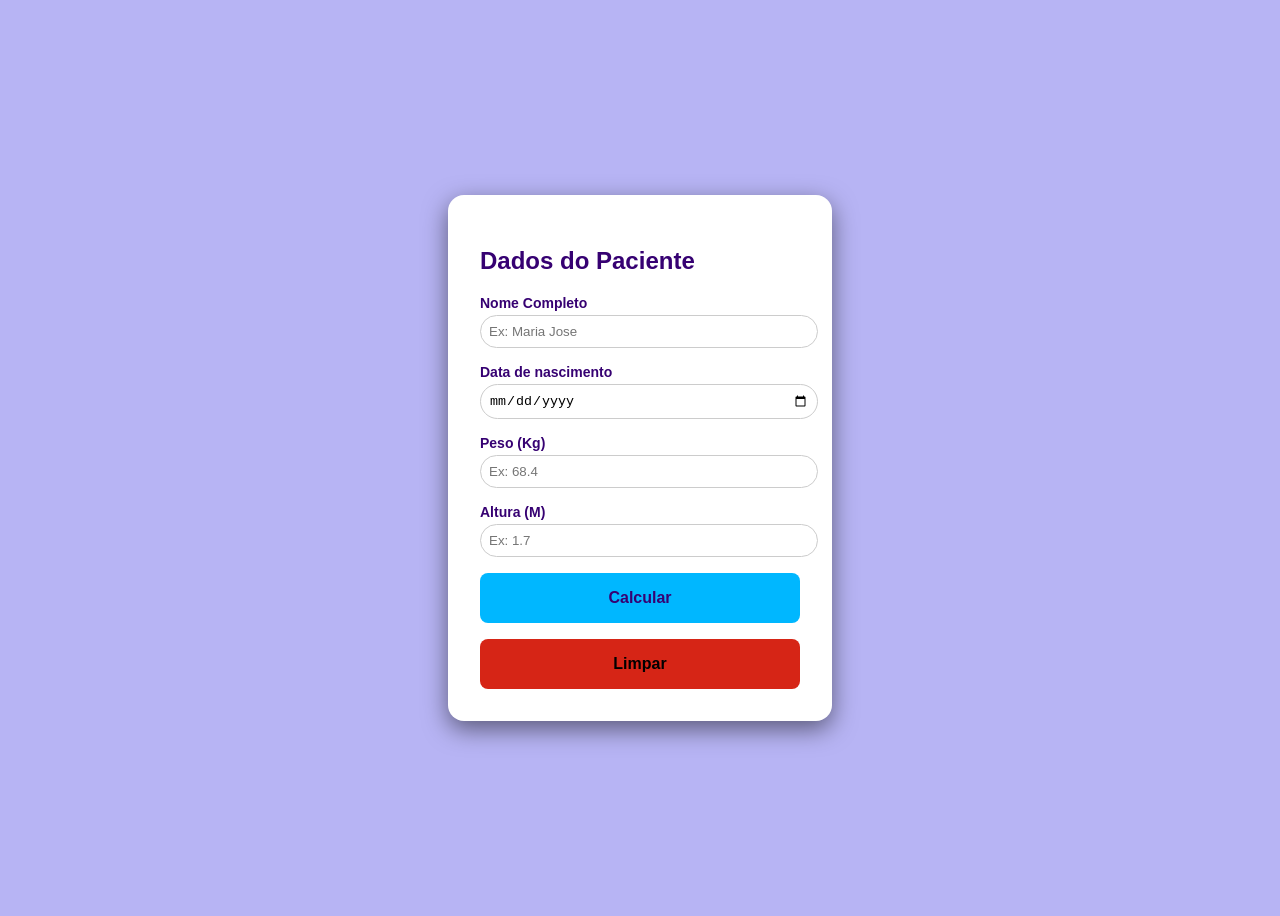
<file: Aula 2 IMC/index.html>
<!DOCTYPE html>
<html lang="pt-BR">

<head>
    <meta charset="UTF-8">
    <meta name="viewport" content="width=device-width, initial-scale=1.0">
    <title>Calculadora IMC</title>
    <!-- Favicon-->
    <link rel="icon" type="Image/png" href="images/favicon.png">
    <!--css -->
    <link rel="stylesheet" href="css/estilo.css">
</head>

<body>
    <Div class="formulario">
        <h2>Dados do Paciente</h2>
        <form id="formIMC" onsubmit="processaCalculo(event)">
            <label type="text">Nome Completo</label>
            <input type="text" id="nome" placeholder="Ex: Maria Jose" minlength="2" maxlength="100" required
                title="Informe o nome Completo">
            <label for="Nascimento">Data de nascimento</label>
            <input type="date" id="nascimento">
            <label for="Peso"> Peso (Kg)</label> <!-- step ao clicar, passo de 0.1-->
            <Input type="number" id="peso" step="0.1" min="0" max="350" placeholder="Ex: 68.4" required></Input>
            <label for="Altura"> Altura (M)</label> <!-- step ao clicar, passo de 0.1-->
            <Input type="number" id="altura" step="0.1" min="0" max="2.50" placeholder="Ex: 1.7" required></Input>
            <button type="submit">Calcular</button>
            <button type="reset" class="clear">Limpar</button>
        </form>
    </Div>
    <div id="resultado"></div>
    <!--JS-->
    <script src="js/Script.js"></script>
</body>

</html>
</file>
<file: Aula 2 IMC/css/estilo.css>
/*Arquivo de estilo do Projeto*/
body {
    background: #b7b4f4;
    color: #360172;
    font-family: sans-serif, Arial;
    display: flex;
    /* ativa o moto flexbox*/
    justify-content: center;
    /*centraliza horizontalmente*/
    align-items: center;
    /*centraliza verticalmente*/
    height: 100vh;
    /*define a altura como 100% da interface*/
}

label {
    display: block;
    /* mostra um por linha - em bloco*/
    font-size: 14px;
    font-weight: bold;
    /*Negrito*/
    margin-top: 16px;
}

input {
    width: 100%;
    /*ocupa 100% dp espaço disponivel*/
    padding: 8px;
    margin-top: 4px;
    border: 1px solid #CCCCCC;
    /*BORDA SOLIDA 1PC NA COR*/
    border-radius: 24px;
    /*cantos arredondados*/
}

button {
    width: 100%;
    background: #00b7ff;
    color: #360172;
    font-weight: bold;
    padding: 16px;
    border: none;
    /*remove a borda*/
    border-radius: 8px;
    margin-top: 16px;
    font-size: 16px;
    cursor: pointer;
    /*iconde de mãozinha*/
}

button:hover {
    background: #e4a23f
}

/*muda o fundo do botão ao passar o mouse*/
/*Classes CSS utilizada para as exceções. começa por "."*/
.clear {
    background: #D62516;
    color: black
}

/*box shadow  
0-descolamento horizontal
8 - deslocamento vertical
24 - embaçamento ou blur. quanto>, mais embaçado
cor no padrão rgba - o a é de alpha ou transparencia 0 a 1*/
.formulario {
    background: #fff;
    padding: 32px;
    border-radius: 16px;
    width: 320px;
    box-shadow: 0 8px 24px rgba(0, 0, 0, 0.5)
}

/*utilizado para formatar um elemento pelo id*/
#resultado {
    padding: 16px;
    background: #fff;
    border-left: 4pc solid #007bff;
    /*borda na esquerda*/
    margin-top: 24px;
    display: none;
    /*remove da tela*/
}
</file>
